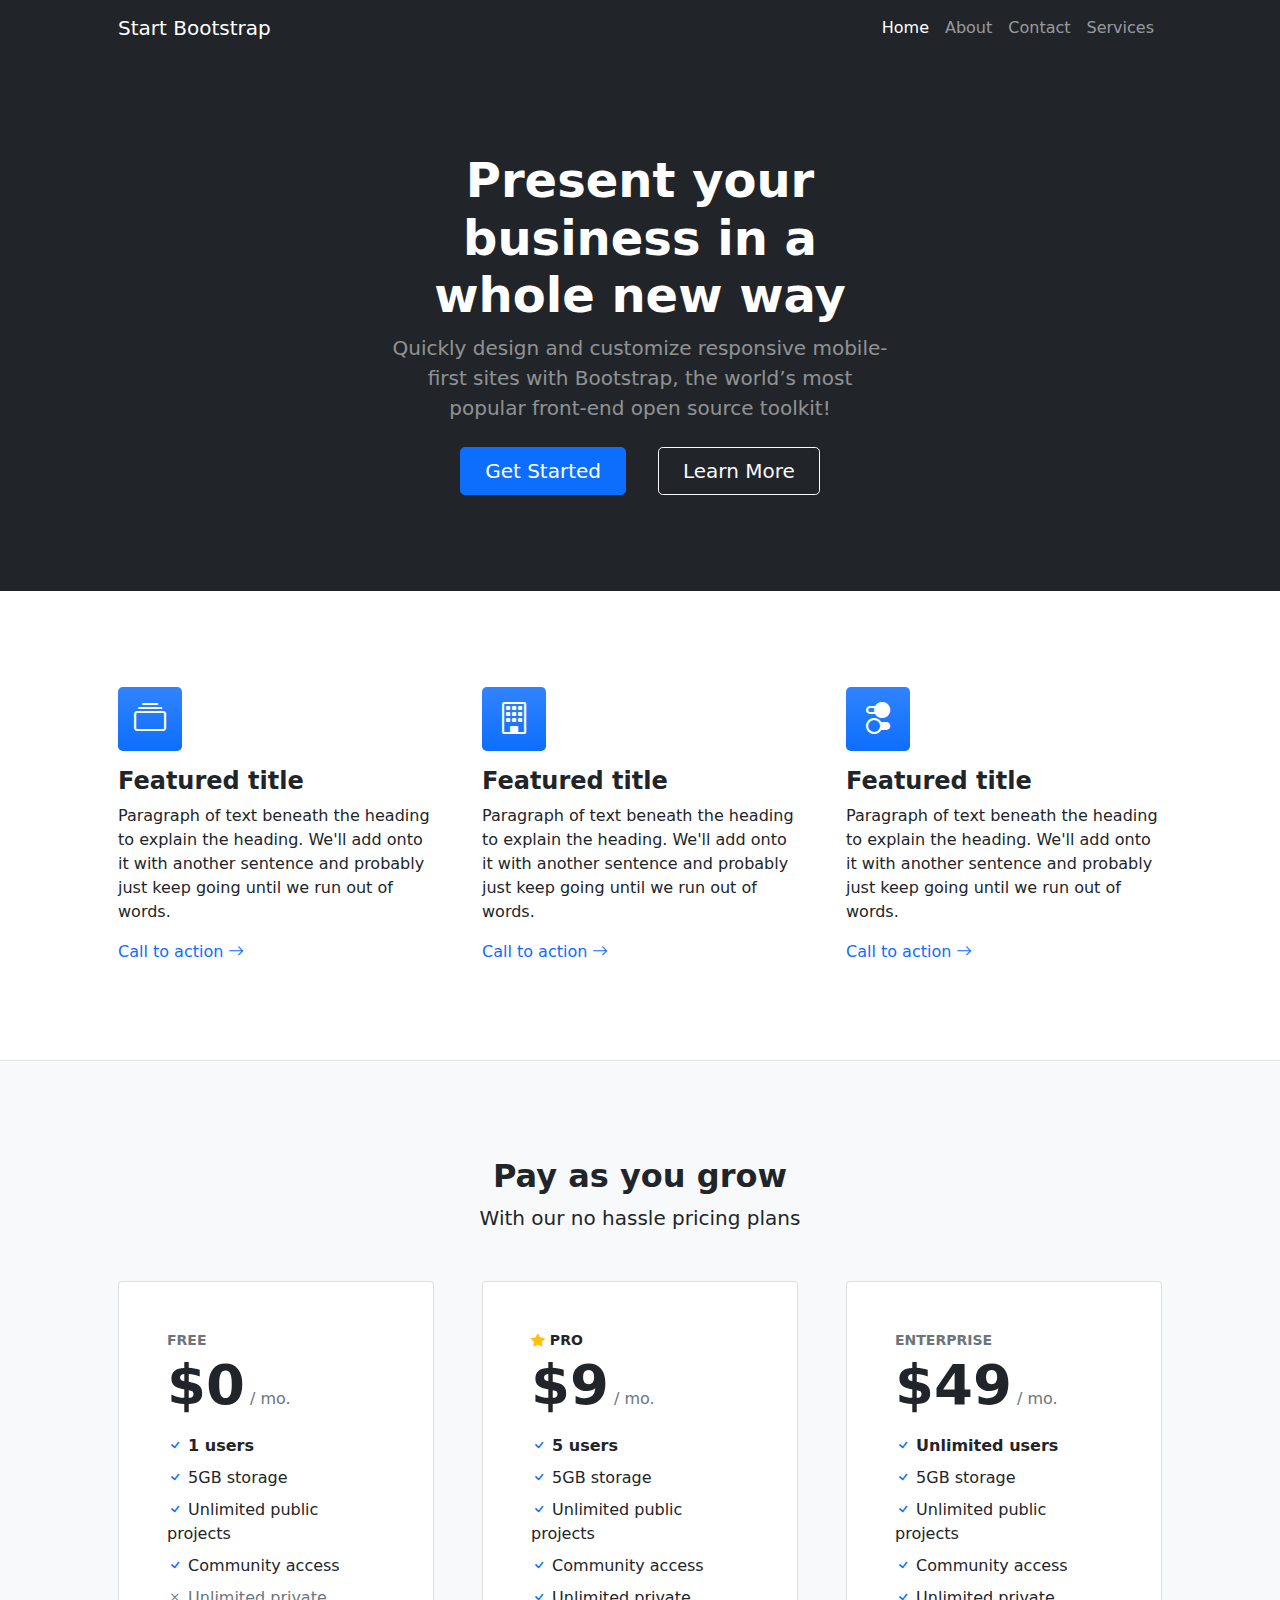
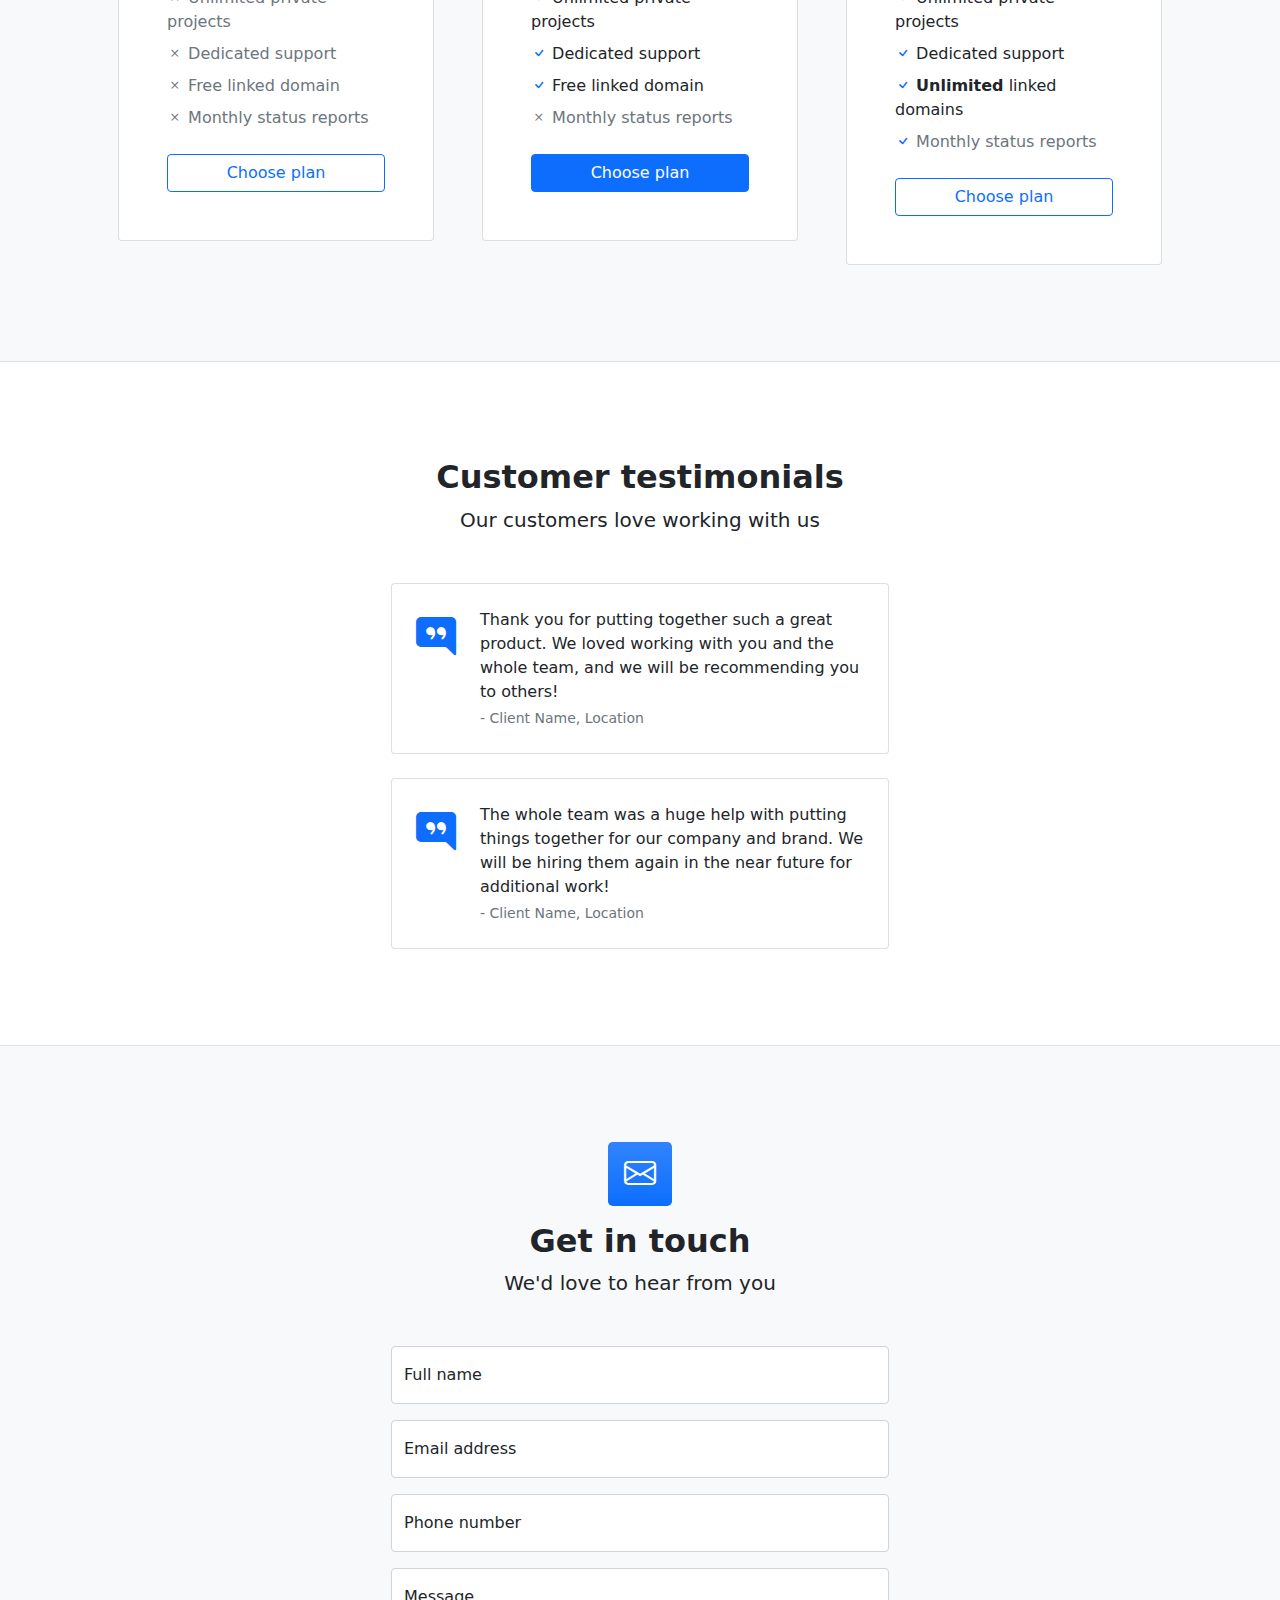
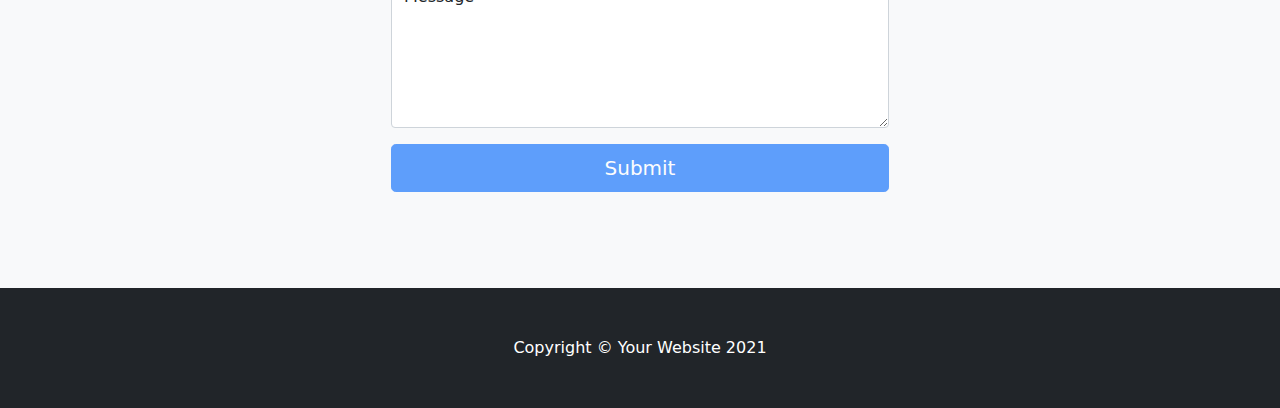
<file: startbootstrap-business-frontpage-gh-pages/startbootstrap-business-frontpage-gh-pages/index.html>
<!DOCTYPE html>
<html lang="en">
    <head>
        <meta charset="utf-8" />
        <meta name="viewport" content="width=device-width, initial-scale=1, shrink-to-fit=no" />
        <meta name="description" content="" />
        <meta name="author" content="" />
        <title>Business Frontpage - Start Bootstrap Template</title>
        <!-- Favicon-->
        <link rel="icon" type="image/x-icon" href="assets/favicon.ico" />
        <!-- Bootstrap icons-->
        <link href="https://cdn.jsdelivr.net/npm/bootstrap-icons@1.4.1/font/bootstrap-icons.css" rel="stylesheet" />
        <!-- Core theme CSS (includes Bootstrap)-->
        <link href="css/styles.css" rel="stylesheet" />
    </head>
    <body>
        <!-- Responsive navbar-->
        <nav class="navbar navbar-expand-lg navbar-dark bg-dark">
            <div class="container px-5">
                <a class="navbar-brand" href="#!">Start Bootstrap</a>
                <button class="navbar-toggler" type="button" data-bs-toggle="collapse" data-bs-target="#navbarSupportedContent" aria-controls="navbarSupportedContent" aria-expanded="false" aria-label="Toggle navigation"><span class="navbar-toggler-icon"></span></button>
                <div class="collapse navbar-collapse" id="navbarSupportedContent">
                    <ul class="navbar-nav ms-auto mb-2 mb-lg-0">
                        <li class="nav-item"><a class="nav-link active" aria-current="page" href="#!">Home</a></li>
                        <li class="nav-item"><a class="nav-link" href="#!">About</a></li>
                        <li class="nav-item"><a class="nav-link" href="#!">Contact</a></li>
                        <li class="nav-item"><a class="nav-link" href="#!">Services</a></li>
                    </ul>
                </div>
            </div>
        </nav>
        <!-- Header-->
        <header class="bg-dark py-5">
            <div class="container px-5">
                <div class="row gx-5 justify-content-center">
                    <div class="col-lg-6">
                        <div class="text-center my-5">
                            <h1 class="display-5 fw-bolder text-white mb-2">Present your business in a whole new way</h1>
                            <p class="lead text-white-50 mb-4">Quickly design and customize responsive mobile-first sites with Bootstrap, the world’s most popular front-end open source toolkit!</p>
                            <div class="d-grid gap-3 d-sm-flex justify-content-sm-center">
                                <a class="btn btn-primary btn-lg px-4 me-sm-3" href="#features">Get Started</a>
                                <a class="btn btn-outline-light btn-lg px-4" href="#!">Learn More</a>
                            </div>
                        </div>
                    </div>
                </div>
            </div>
        </header>
        <!-- Features section-->
        <section class="py-5 border-bottom" id="features">
            <div class="container px-5 my-5">
                <div class="row gx-5">
                    <div class="col-lg-4 mb-5 mb-lg-0">
                        <div class="feature bg-primary bg-gradient text-white rounded-3 mb-3"><i class="bi bi-collection"></i></div>
                        <h2 class="h4 fw-bolder">Featured title</h2>
                        <p>Paragraph of text beneath the heading to explain the heading. We'll add onto it with another sentence and probably just keep going until we run out of words.</p>
                        <a class="text-decoration-none" href="#!">
                            Call to action
                            <i class="bi bi-arrow-right"></i>
                        </a>
                    </div>
                    <div class="col-lg-4 mb-5 mb-lg-0">
                        <div class="feature bg-primary bg-gradient text-white rounded-3 mb-3"><i class="bi bi-building"></i></div>
                        <h2 class="h4 fw-bolder">Featured title</h2>
                        <p>Paragraph of text beneath the heading to explain the heading. We'll add onto it with another sentence and probably just keep going until we run out of words.</p>
                        <a class="text-decoration-none" href="#!">
                            Call to action
                            <i class="bi bi-arrow-right"></i>
                        </a>
                    </div>
                    <div class="col-lg-4">
                        <div class="feature bg-primary bg-gradient text-white rounded-3 mb-3"><i class="bi bi-toggles2"></i></div>
                        <h2 class="h4 fw-bolder">Featured title</h2>
                        <p>Paragraph of text beneath the heading to explain the heading. We'll add onto it with another sentence and probably just keep going until we run out of words.</p>
                        <a class="text-decoration-none" href="#!">
                            Call to action
                            <i class="bi bi-arrow-right"></i>
                        </a>
                    </div>
                </div>
            </div>
        </section>
        <!-- Pricing section-->
        <section class="bg-light py-5 border-bottom">
            <div class="container px-5 my-5">
                <div class="text-center mb-5">
                    <h2 class="fw-bolder">Pay as you grow</h2>
                    <p class="lead mb-0">With our no hassle pricing plans</p>
                </div>
                <div class="row gx-5 justify-content-center">
                    <!-- Pricing card free-->
                    <div class="col-lg-6 col-xl-4">
                        <div class="card mb-5 mb-xl-0">
                            <div class="card-body p-5">
                                <div class="small text-uppercase fw-bold text-muted">Free</div>
                                <div class="mb-3">
                                    <span class="display-4 fw-bold">$0</span>
                                    <span class="text-muted">/ mo.</span>
                                </div>
                                <ul class="list-unstyled mb-4">
                                    <li class="mb-2">
                                        <i class="bi bi-check text-primary"></i>
                                        <strong>1 users</strong>
                                    </li>
                                    <li class="mb-2">
                                        <i class="bi bi-check text-primary"></i>
                                        5GB storage
                                    </li>
                                    <li class="mb-2">
                                        <i class="bi bi-check text-primary"></i>
                                        Unlimited public projects
                                    </li>
                                    <li class="mb-2">
                                        <i class="bi bi-check text-primary"></i>
                                        Community access
                                    </li>
                                    <li class="mb-2 text-muted">
                                        <i class="bi bi-x"></i>
                                        Unlimited private projects
                                    </li>
                                    <li class="mb-2 text-muted">
                                        <i class="bi bi-x"></i>
                                        Dedicated support
                                    </li>
                                    <li class="mb-2 text-muted">
                                        <i class="bi bi-x"></i>
                                        Free linked domain
                                    </li>
                                    <li class="text-muted">
                                        <i class="bi bi-x"></i>
                                        Monthly status reports
                                    </li>
                                </ul>
                                <div class="d-grid"><a class="btn btn-outline-primary" href="#!">Choose plan</a></div>
                            </div>
                        </div>
                    </div>
                    <!-- Pricing card pro-->
                    <div class="col-lg-6 col-xl-4">
                        <div class="card mb-5 mb-xl-0">
                            <div class="card-body p-5">
                                <div class="small text-uppercase fw-bold">
                                    <i class="bi bi-star-fill text-warning"></i>
                                    Pro
                                </div>
                                <div class="mb-3">
                                    <span class="display-4 fw-bold">$9</span>
                                    <span class="text-muted">/ mo.</span>
                                </div>
                                <ul class="list-unstyled mb-4">
                                    <li class="mb-2">
                                        <i class="bi bi-check text-primary"></i>
                                        <strong>5 users</strong>
                                    </li>
                                    <li class="mb-2">
                                        <i class="bi bi-check text-primary"></i>
                                        5GB storage
                                    </li>
                                    <li class="mb-2">
                                        <i class="bi bi-check text-primary"></i>
                                        Unlimited public projects
                                    </li>
                                    <li class="mb-2">
                                        <i class="bi bi-check text-primary"></i>
                                        Community access
                                    </li>
                                    <li class="mb-2">
                                        <i class="bi bi-check text-primary"></i>
                                        Unlimited private projects
                                    </li>
                                    <li class="mb-2">
                                        <i class="bi bi-check text-primary"></i>
                                        Dedicated support
                                    </li>
                                    <li class="mb-2">
                                        <i class="bi bi-check text-primary"></i>
                                        Free linked domain
                                    </li>
                                    <li class="text-muted">
                                        <i class="bi bi-x"></i>
                                        Monthly status reports
                                    </li>
                                </ul>
                                <div class="d-grid"><a class="btn btn-primary" href="#!">Choose plan</a></div>
                            </div>
                        </div>
                    </div>
                    <!-- Pricing card enterprise-->
                    <div class="col-lg-6 col-xl-4">
                        <div class="card">
                            <div class="card-body p-5">
                                <div class="small text-uppercase fw-bold text-muted">Enterprise</div>
                                <div class="mb-3">
                                    <span class="display-4 fw-bold">$49</span>
                                    <span class="text-muted">/ mo.</span>
                                </div>
                                <ul class="list-unstyled mb-4">
                                    <li class="mb-2">
                                        <i class="bi bi-check text-primary"></i>
                                        <strong>Unlimited users</strong>
                                    </li>
                                    <li class="mb-2">
                                        <i class="bi bi-check text-primary"></i>
                                        5GB storage
                                    </li>
                                    <li class="mb-2">
                                        <i class="bi bi-check text-primary"></i>
                                        Unlimited public projects
                                    </li>
                                    <li class="mb-2">
                                        <i class="bi bi-check text-primary"></i>
                                        Community access
                                    </li>
                                    <li class="mb-2">
                                        <i class="bi bi-check text-primary"></i>
                                        Unlimited private projects
                                    </li>
                                    <li class="mb-2">
                                        <i class="bi bi-check text-primary"></i>
                                        Dedicated support
                                    </li>
                                    <li class="mb-2">
                                        <i class="bi bi-check text-primary"></i>
                                        <strong>Unlimited</strong>
                                        linked domains
                                    </li>
                                    <li class="text-muted">
                                        <i class="bi bi-check text-primary"></i>
                                        Monthly status reports
                                    </li>
                                </ul>
                                <div class="d-grid"><a class="btn btn-outline-primary" href="#!">Choose plan</a></div>
                            </div>
                        </div>
                    </div>
                </div>
            </div>
        </section>
        <!-- Testimonials section-->
        <section class="py-5 border-bottom">
            <div class="container px-5 my-5 px-5">
                <div class="text-center mb-5">
                    <h2 class="fw-bolder">Customer testimonials</h2>
                    <p class="lead mb-0">Our customers love working with us</p>
                </div>
                <div class="row gx-5 justify-content-center">
                    <div class="col-lg-6">
                        <!-- Testimonial 1-->
                        <div class="card mb-4">
                            <div class="card-body p-4">
                                <div class="d-flex">
                                    <div class="flex-shrink-0"><i class="bi bi-chat-right-quote-fill text-primary fs-1"></i></div>
                                    <div class="ms-4">
                                        <p class="mb-1">Thank you for putting together such a great product. We loved working with you and the whole team, and we will be recommending you to others!</p>
                                        <div class="small text-muted">- Client Name, Location</div>
                                    </div>
                                </div>
                            </div>
                        </div>
                        <!-- Testimonial 2-->
                        <div class="card">
                            <div class="card-body p-4">
                                <div class="d-flex">
                                    <div class="flex-shrink-0"><i class="bi bi-chat-right-quote-fill text-primary fs-1"></i></div>
                                    <div class="ms-4">
                                        <p class="mb-1">The whole team was a huge help with putting things together for our company and brand. We will be hiring them again in the near future for additional work!</p>
                                        <div class="small text-muted">- Client Name, Location</div>
                                    </div>
                                </div>
                            </div>
                        </div>
                    </div>
                </div>
            </div>
        </section>
        <!-- Contact section-->
        <section class="bg-light py-5">
            <div class="container px-5 my-5 px-5">
                <div class="text-center mb-5">
                    <div class="feature bg-primary bg-gradient text-white rounded-3 mb-3"><i class="bi bi-envelope"></i></div>
                    <h2 class="fw-bolder">Get in touch</h2>
                    <p class="lead mb-0">We'd love to hear from you</p>
                </div>
                <div class="row gx-5 justify-content-center">
                    <div class="col-lg-6">
                        <!-- * * * * * * * * * * * * * * *-->
                        <!-- * * SB Forms Contact Form * *-->
                        <!-- * * * * * * * * * * * * * * *-->
                        <!-- This form is pre-integrated with SB Forms.-->
                        <!-- To make this form functional, sign up at-->
                        <!-- https://startbootstrap.com/solution/contact-forms-->
                        <!-- to get an API token!-->
                        <form id="contactForm" data-sb-form-api-token="API_TOKEN">
                            <!-- Name input-->
                            <div class="form-floating mb-3">
                                <input class="form-control" id="name" type="text" placeholder="Enter your name..." data-sb-validations="required" />
                                <label for="name">Full name</label>
                                <div class="invalid-feedback" data-sb-feedback="name:required">A name is required.</div>
                            </div>
                            <!-- Email address input-->
                            <div class="form-floating mb-3">
                                <input class="form-control" id="email" type="email" placeholder="name@example.com" data-sb-validations="required,email" />
                                <label for="email">Email address</label>
                                <div class="invalid-feedback" data-sb-feedback="email:required">An email is required.</div>
                                <div class="invalid-feedback" data-sb-feedback="email:email">Email is not valid.</div>
                            </div>
                            <!-- Phone number input-->
                            <div class="form-floating mb-3">
                                <input class="form-control" id="phone" type="tel" placeholder="(123) 456-7890" data-sb-validations="required" />
                                <label for="phone">Phone number</label>
                                <div class="invalid-feedback" data-sb-feedback="phone:required">A phone number is required.</div>
                            </div>
                            <!-- Message input-->
                            <div class="form-floating mb-3">
                                <textarea class="form-control" id="message" type="text" placeholder="Enter your message here..." style="height: 10rem" data-sb-validations="required"></textarea>
                                <label for="message">Message</label>
                                <div class="invalid-feedback" data-sb-feedback="message:required">A message is required.</div>
                            </div>
                            <!-- Submit success message-->
                            <!---->
                            <!-- This is what your users will see when the form-->
                            <!-- has successfully submitted-->
                            <div class="d-none" id="submitSuccessMessage">
                                <div class="text-center mb-3">
                                    <div class="fw-bolder">Form submission successful!</div>
                                    To activate this form, sign up at
                                    <br />
                                    <a href="https://startbootstrap.com/solution/contact-forms">https://startbootstrap.com/solution/contact-forms</a>
                                </div>
                            </div>
                            <!-- Submit error message-->
                            <!---->
                            <!-- This is what your users will see when there is-->
                            <!-- an error submitting the form-->
                            <div class="d-none" id="submitErrorMessage"><div class="text-center text-danger mb-3">Error sending message!</div></div>
                            <!-- Submit Button-->
                            <div class="d-grid"><button class="btn btn-primary btn-lg disabled" id="submitButton" type="submit">Submit</button></div>
                        </form>
                    </div>
                </div>
            </div>
        </section>
        <!-- Footer-->
        <footer class="py-5 bg-dark">
            <div class="container px-5"><p class="m-0 text-center text-white">Copyright &copy; Your Website 2021</p></div>
        </footer>
        <!-- Bootstrap core JS-->
        <script src="https://cdn.jsdelivr.net/npm/bootstrap@5.1.3/dist/js/bootstrap.bundle.min.js"></script>
        <!-- Core theme JS-->
        <script src="js/scripts.js"></script>
        <!-- * * * * * * * * * * * * * * * * * * * * * * * * * * * * * * * * * * * * * * * *-->
        <!-- * *                               SB Forms JS                               * *-->
        <!-- * * Activate your form at https://startbootstrap.com/solution/contact-forms * *-->
        <!-- * * * * * * * * * * * * * * * * * * * * * * * * * * * * * * * * * * * * * * * *-->
        <script src="https://cdn.startbootstrap.com/sb-forms-latest.js"></script>
    </body>
</html>
</file>
